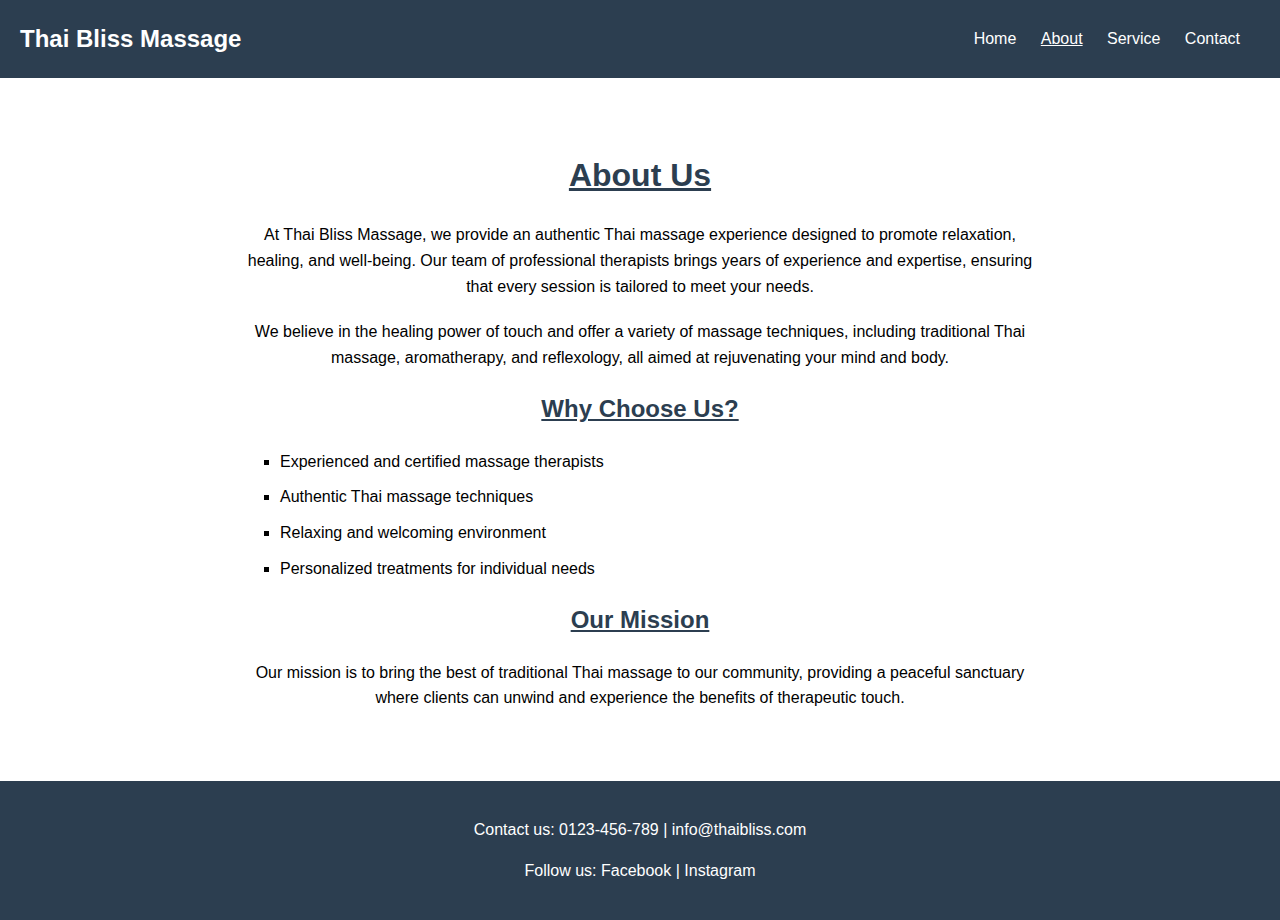
<file: about.html>
<!DOCTYPE html>
<html lang="en">
<head>
    <meta charset="UTF-8">
    <meta name="viewport" content="width=device-width, initial-scale=1.0">
    <link rel="stylesheet" href="about.css">
    <title>About Us - Thai Bliss Massage</title>
</head>
<body>

    <!-- Header Section -->
    <header>
        <div class="logo">Thai Bliss Massage</div>
        <nav>
            <ul>
                <li><a href="index.html">Home</a></li>
                <li><a href="about.html"><u>About</u></a></li>
                <li><a href="service.html">Service</a></li>
                <li><a href="contact.html">Contact</a></li>
            </ul>
        </nav>
    </header>

    <!-- Main About Section -->
    <main class="about-section">
        <h1><u>About Us</u></h1>
        <p>At Thai Bliss Massage, we provide an authentic Thai massage experience designed to promote relaxation, healing, and well-being. Our team of professional therapists brings years of experience and expertise, ensuring that every session is tailored to meet your needs.</p>
        <p>We believe in the healing power of touch and offer a variety of massage techniques, including traditional Thai massage, aromatherapy, and reflexology, all aimed at rejuvenating your mind and body.</p>

        <h2><u>Why Choose Us?</u></h2>
        <ul>
            <li>Experienced and certified massage therapists</li>
            <li>Authentic Thai massage techniques</li>
            <li>Relaxing and welcoming environment</li>
            <li>Personalized treatments for individual needs</li>
        </ul>

        <h2><u>Our Mission</u></h2>
        <p>Our mission is to bring the best of traditional Thai massage to our community, providing a peaceful sanctuary where clients can unwind and experience the benefits of therapeutic touch.</p>
    </main>

    <!-- Footer Section -->
    <footer>
        <div class="contact-info">
        <p>Contact us: 0123-456-789 | info@thaibliss.com</p>
        <p>Follow us: <a href="#">Facebook</a> | <a href="#">Instagram</a></p>
        </div>
    </footer>

</body>
</html>
</file>
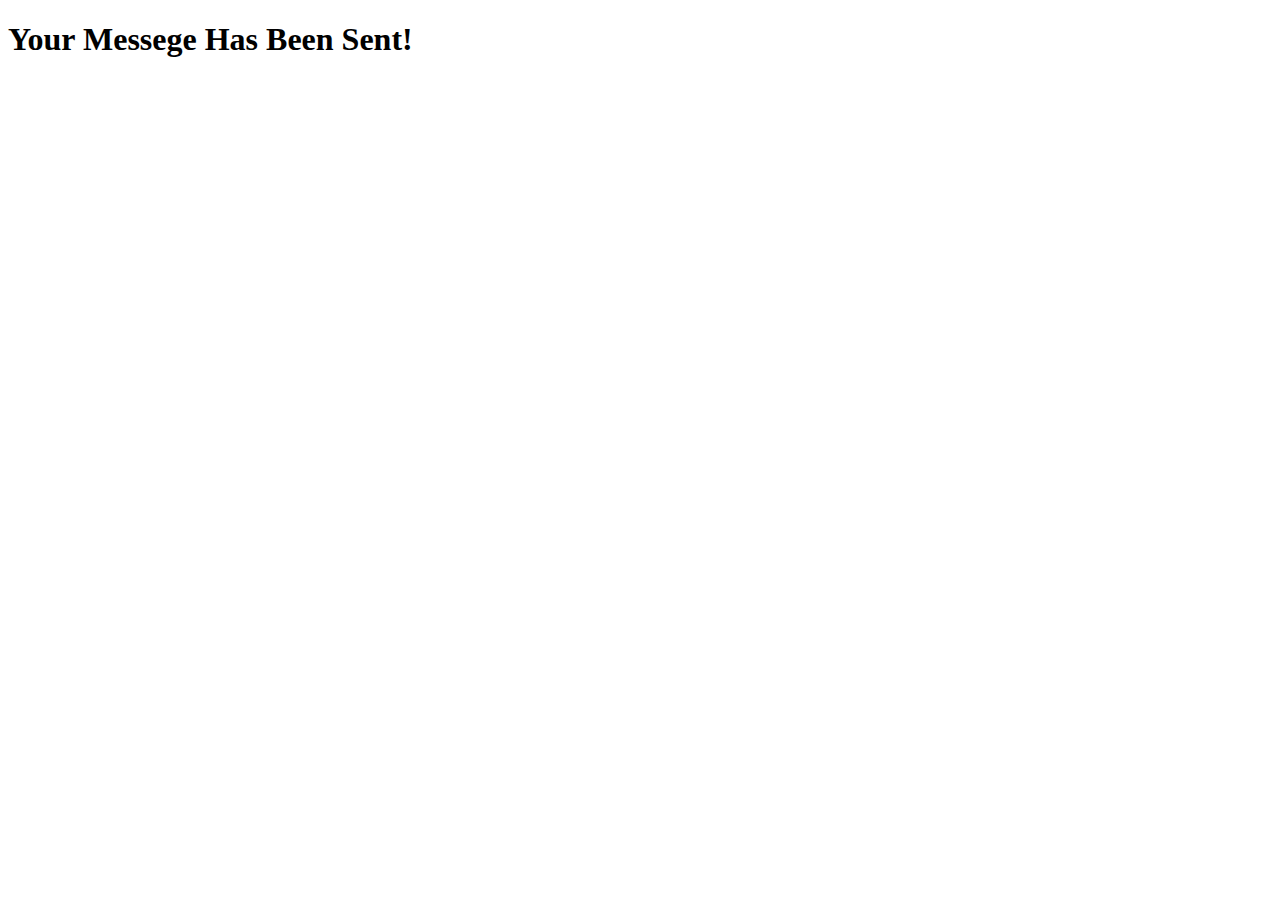
<file: confirm.html>
<!DOCTYPE html>
<html lang="en">
<head>
    <meta charset="UTF-8">
    <meta name="viewport" content="width=device-width, initial-scale=1.0">
    <title>Confirm Messege Recieved</title>
</head>
<body>
    <h1>Your Messege Has Been Sent!</h1>
</body>
</html>
</file>
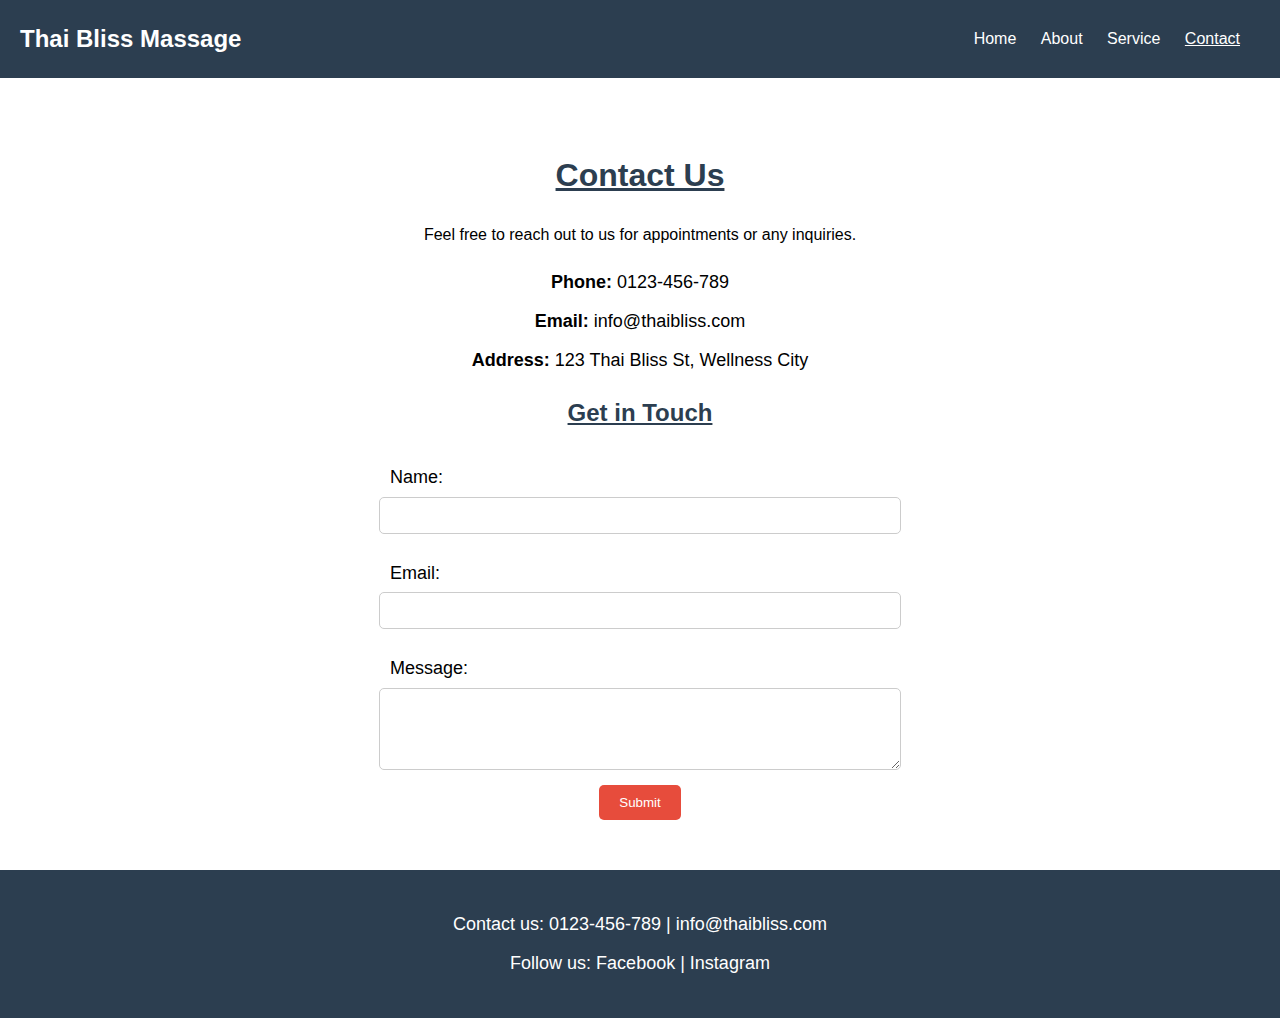
<file: contact.html>
<!DOCTYPE html>
<html lang="en">
<head>
    <meta charset="UTF-8">
    <meta name="viewport" content="width=device-width, initial-scale=1.0">
    <link rel="stylesheet" href="contact.css">
    <title>Contact Us - Thai Bliss Massage</title>
</head>
<body>

    <!-- Header Section -->
    <header>
        <div class="logo">Thai Bliss Massage</div>
        <nav>
            <ul>
                <li><a href="index.html">Home</a></li>
                <li><a href="about.html">About</a></li>
                <li><a href="service.html">Service</a></li>
                <li><a href="contact.html"><u>Contact</u></a></li>
            </ul>
        </nav>
    </header>

    <!-- Main Contact Section -->
    <main class="contact-section">
        <h1><u>Contact Us</u></h1>
        <p>Feel free to reach out to us for appointments or any inquiries.</p>
        
        <!-- Contact Info -->
        <div class="contact-info">
            <p><strong>Phone:</strong> 0123-456-789</p>
            <p><strong>Email:</strong> info@thaibliss.com</p>
            <p><strong>Address:</strong> 123 Thai Bliss St, Wellness City</p>
        </div>

        <!-- Contact Form -->
        <h2><u>Get in Touch</u></h2>
        <form action="confirm.html" autocomplete="off">
            <label for="name">Name:</label>
            <input type="text" id="name" name="name" required>

            <label for="email">Email:</label>
            <input type="email" id="email" name="email" required>

            <label for="message">Message:</label>
            <textarea id="message" name="message" rows="4" required></textarea>

            <button type="submit">Submit</button>
        </form>
    </main>

    <!-- Footer Section -->
    <footer>
        <div class="contact-info">
        <p>Contact us: 0123-456-789 | info@thaibliss.com</p>
        <p>Follow us: <a href="#">Facebook</a> | <a href="#">Instagram</a></p>
        </div>
    </footer>

</body>
</html>
</file>
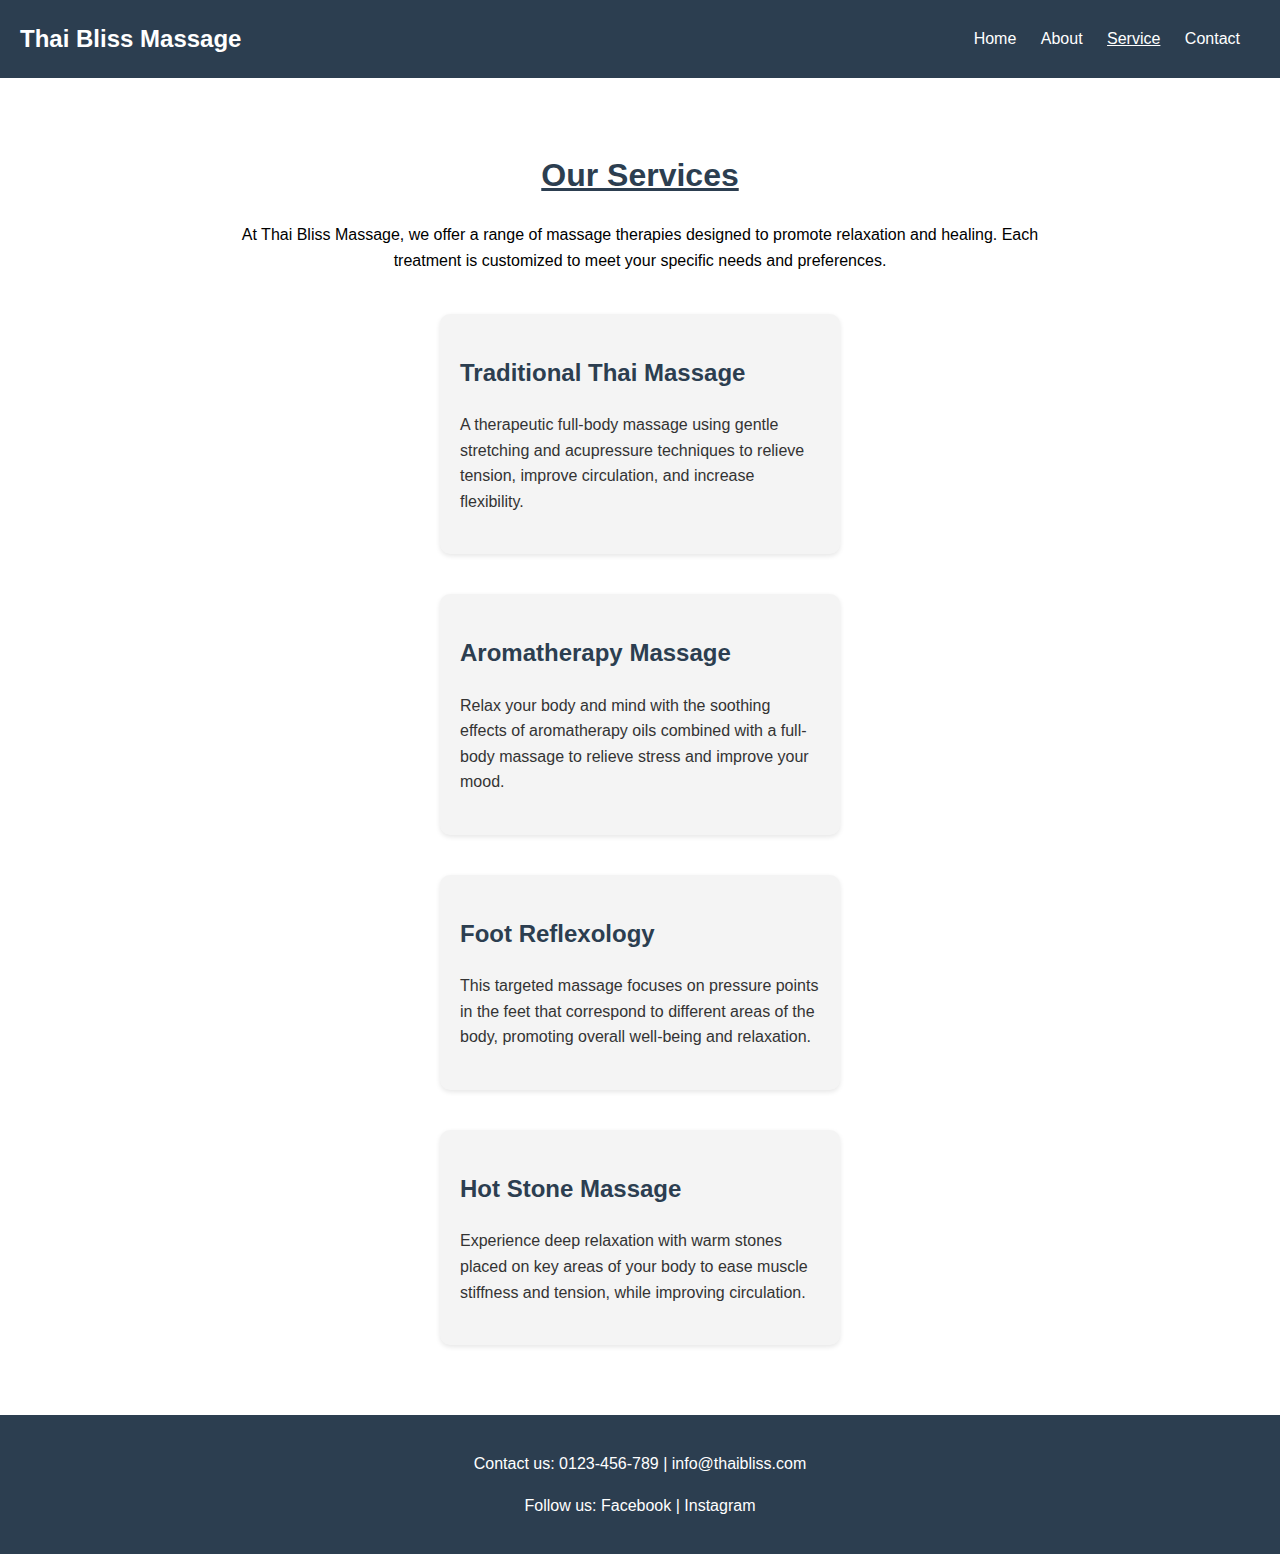
<file: service.html>
<!DOCTYPE html>
<html lang="en">
<head>
    <meta charset="UTF-8">
    <meta name="viewport" content="width=device-width, initial-scale=1.0">
    <link rel="stylesheet" href="service.css">
    <title>Our Services - Thai Bliss Massage</title>
</head>
<body>

    <!-- Header Section -->
    <header>
        <div class="logo">Thai Bliss Massage</div>
        <nav>
            <ul>
                <li><a href="index.html">Home</a></li>
                <li><a href="about.html">About</a></li>
                <li><a href="service.html"><u>Service</u></a></li>
                <li><a href="contact.html">Contact</a></li>
            </ul>
        </nav>
    </header>

    <!-- Main Services Section -->
    <main class="services-section">
        <h1><u>Our Services</u></h1>
        <p>At Thai Bliss Massage, we offer a range of massage therapies designed to promote relaxation and healing. Each treatment is customized to meet your specific needs and preferences.</p>
        
        <div class="service-list">
            <div class="service-item">
                <h2>Traditional Thai Massage</h2>
                <p>A therapeutic full-body massage using gentle stretching and acupressure techniques to relieve tension, improve circulation, and increase flexibility.</p>
            </div>

            <div class="service-item">
                <h2>Aromatherapy Massage</h2>
                <p>Relax your body and mind with the soothing effects of aromatherapy oils combined with a full-body massage to relieve stress and improve your mood.</p>
            </div>

            <div class="service-item">
                <h2>Foot Reflexology</h2>
                <p>This targeted massage focuses on pressure points in the feet that correspond to different areas of the body, promoting overall well-being and relaxation.</p>
            </div>

            <div class="service-item">
                <h2>Hot Stone Massage</h2>
                <p>Experience deep relaxation with warm stones placed on key areas of your body to ease muscle stiffness and tension, while improving circulation.</p>
            </div>
        </div>
    </main>

    <!-- Footer Section -->
    <footer>
        <div class="contact-info">
        <p>Contact us: 0123-456-789 | info@thaibliss.com</p>
        <p>Follow us: <a href="#">Facebook</a> | <a href="#">Instagram</a></p>
        </div>
    </footer>

</body>
</html>
</file>
<file: about.css>
/* General Styles */
body {
    font-family: Arial, sans-serif;
    margin: 0;
    padding: 0;
    line-height: 1.6;
}

/* Header Styles */
header {
    background-color: #2c3e50;
    color: white;
    display: flex;
    justify-content: space-between;
    align-items: center;
    padding: 20px;
}

header .logo {
    font-size: 24px;
    font-weight: bold;
}

nav ul {
    list-style-type: none;
    margin: 0;
    padding: 0;
}

nav ul li {
    display: inline;
    margin-right: 20px;
}

nav ul li a {
    color: white;
    text-decoration: none;
}

/* About Section */
.about-section {
    padding: 50px 20px;
    max-width: 800px;
    margin: 0 auto;
    text-align: center;
}

.about-section h1, .about-section h2 {
    color: #2c3e50;
}

.about-section p {
    margin: 20px 0;
}

.about-section ul {
    list-style-type: square;
    margin: 20px 0;
    padding-left: 40px;
    text-align: left;
}

.about-section ul li {
    margin-bottom: 10px;
}

footer {
    background-color: #2c3e50;
    color: white;
    text-align: center;
    padding: 20px;
}

footer a {
    color: white;
    text-decoration: none;
}
</file>
<file: contact.css>
/* General Styles */
body {
    font-family: Arial, sans-serif;
    margin: 0;
    padding: 0;
    line-height: 1.6;
}

/* Header Styles */
header {
    background-color: #2c3e50;
    color: white;
    display: flex;
    justify-content: space-between;
    align-items: center;
    padding: 20px;
}

header .logo {
    font-size: 24px;
    font-weight: bold;
}

nav ul {
    list-style-type: none;
    margin: 0;
    padding: 0;
}

nav ul li {
    display: inline;
    margin-right: 20px;
}

nav ul li a {
    color: white;
    text-decoration: none;
}

/* Main Contact Section */
.contact-section {
    padding: 50px 20px;
    max-width: 800px;
    margin: 0 auto;
    text-align: center;
}

.contact-section h1, .contact-section h2 {
    color: #2c3e50;
}

.contact-info {
    margin: 20px 0;
    font-size: 18px;
}

.contact-info p {
    margin: 10px 0;
}

/* Contact Form Styles */
form {
    display: flex;
    flex-direction: column;
    align-items: center;
}

form label {
    font-size: 18px;
    margin: 10px 0 5px;
    text-align: left;
    width: 100%;
    max-width: 500px;
}

form input, form textarea {
    padding: 10px;
    width: 100%;
    max-width: 500px;
    margin-bottom: 15px;
    border: 1px solid #ccc;
    border-radius: 5px;
}

form button {
    background-color: #e74c3c;
    color: white;
    padding: 10px 20px;
    border: none;
    border-radius: 5px;
    cursor: pointer;
}

form button:hover {
    background-color: #c0392b;
}

footer {
    background-color: #2c3e50;
    color: white;
    text-align: center;
    padding: 20px;
}

footer a {
    color: white;
    text-decoration: none;
}
</file>
<file: service.css>
/* General Styles */
body {
    font-family: Arial, sans-serif;
    margin: 0;
    padding: 0;
    line-height: 1.6;
}

/* Header Styles */
header {
    background-color: #2c3e50;
    color: white;
    display: flex;
    justify-content: space-between;
    align-items: center;
    padding: 20px;
}

header .logo {
    font-size: 24px;
    font-weight: bold;
}

nav ul {
    list-style-type: none;
    margin: 0;
    padding: 0;
}

nav ul li {
    display: inline;
    margin-right: 20px;
}

nav ul li a {
    color: white;
    text-decoration: none;
}

/* Services Section */
.services-section {
    padding: 50px 20px;
    max-width: 800px;
    margin: 0 auto;
    text-align: center;
}

.services-section h1 {
    color: #2c3e50;
}

.services-section p {
    margin: 20px 0;
}

/* Service Item Styles */
.service-list {
    display: flex;
    flex-wrap: wrap;
    justify-content: space-around;
}

.service-item {
    background-color: #f4f4f4;
    margin: 20px;
    padding: 20px;
    border-radius: 10px;
    width: 45%;
    box-shadow: 0 2px 5px rgba(0, 0, 0, 0.1);
    text-align: left;
}

.service-item h2 {
    color: #2c3e50;
}

.service-item p {
    color: #333;
}

footer {
    background-color: #2c3e50;
    color: white;
    text-align: center;
    padding: 20px;
}

footer a {
    color: white;
    text-decoration: none;
}
</file>
